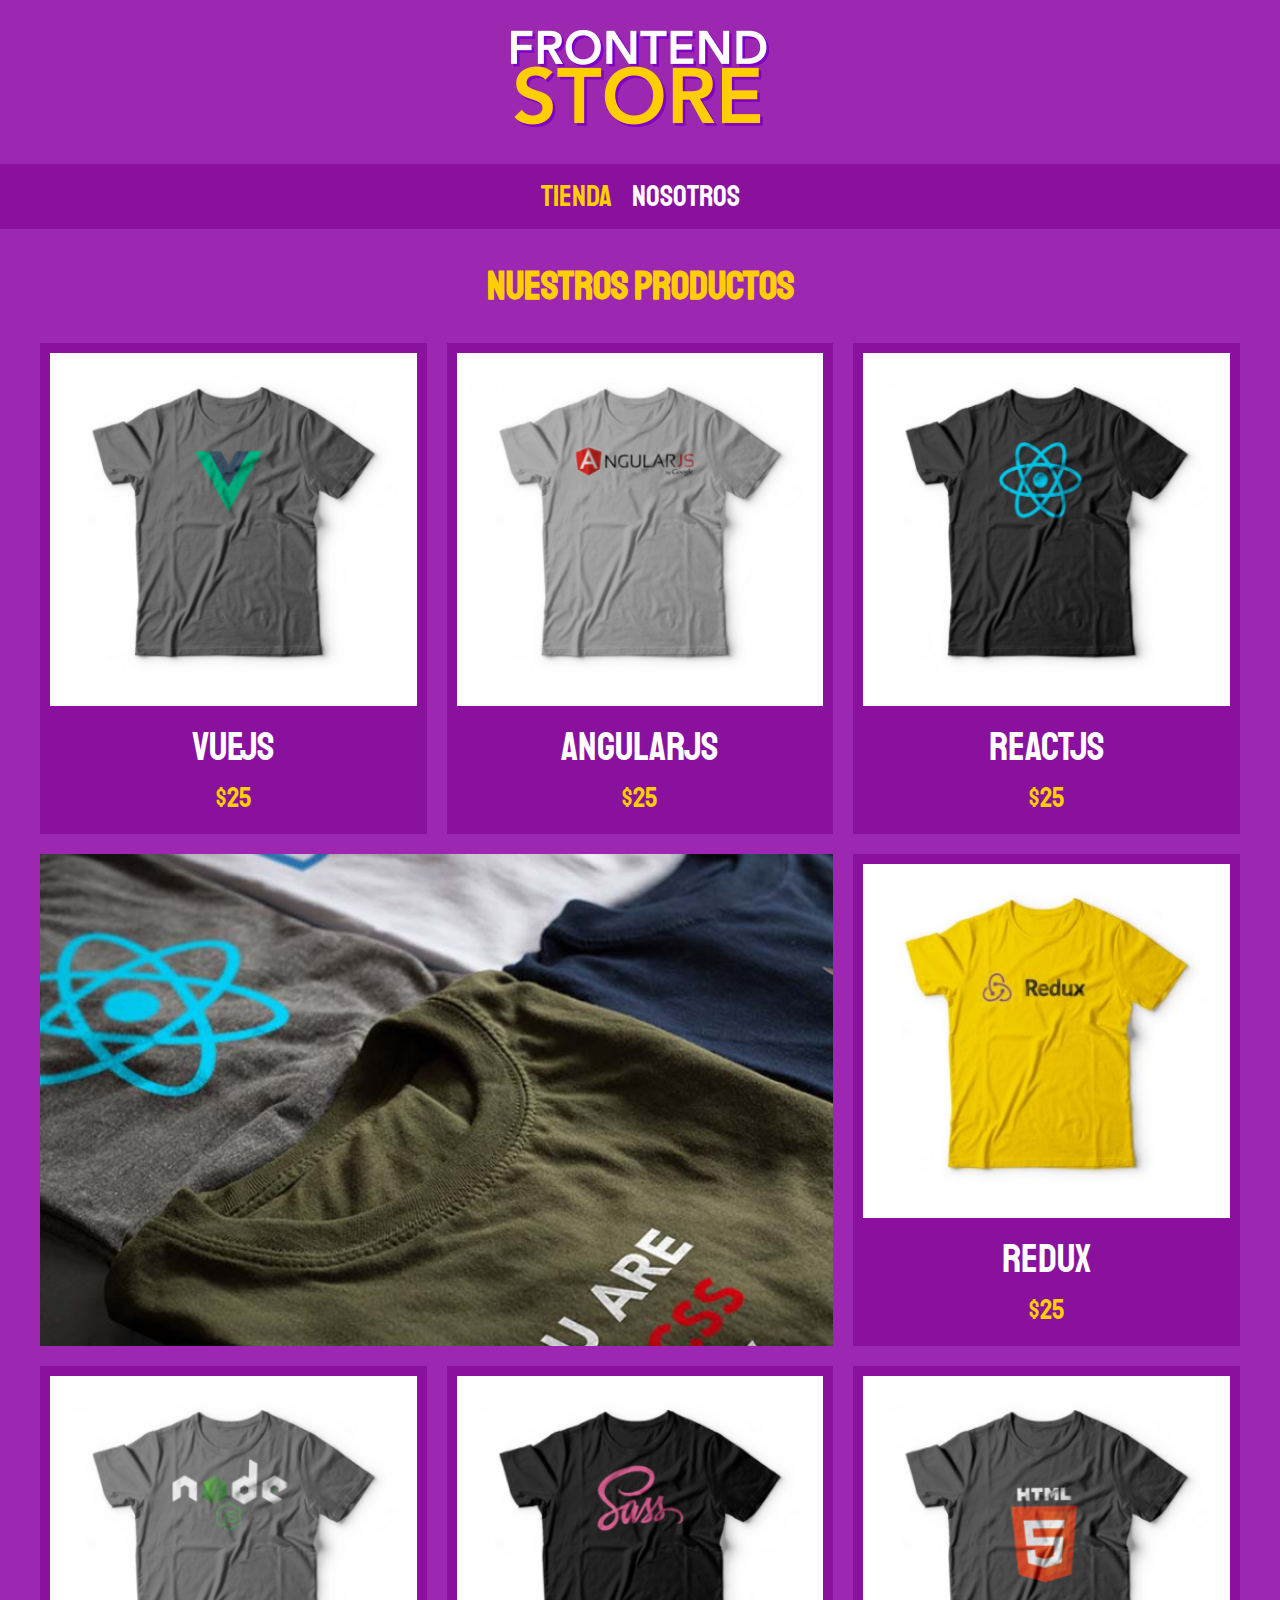
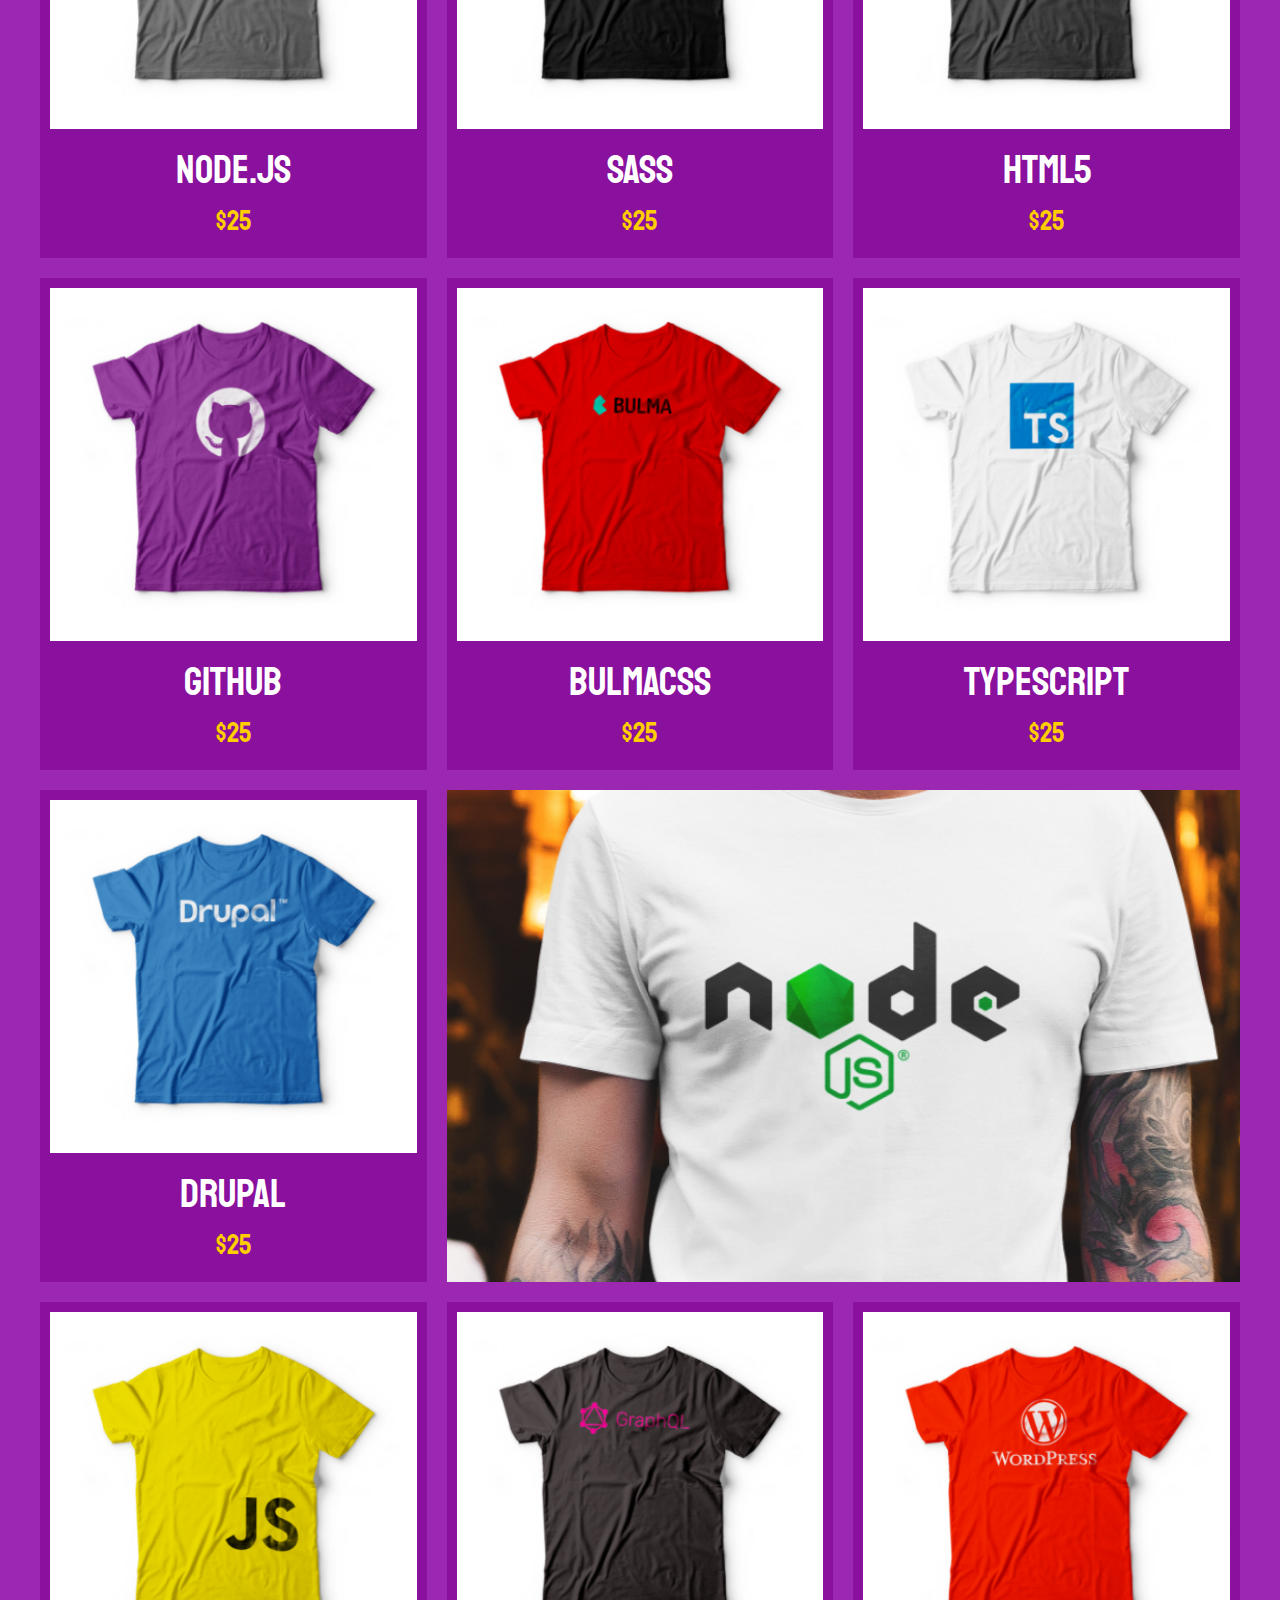
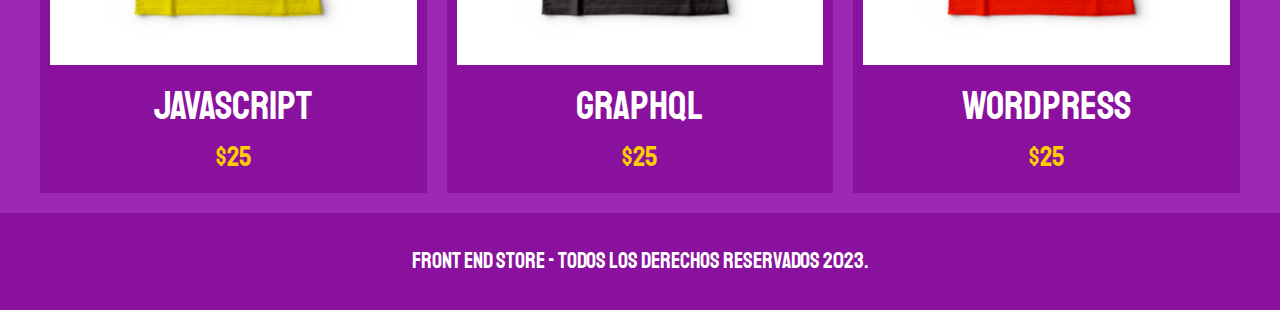
<file: index.html>
<!--Documento index html de la pagina Frontend Store
Author: DalaxDev email:daaparradomo@unal.edu.co-->
<!DOCTYPE html>
<html lang="en">

<head>
  <meta charset="UTF-8">
  <meta http-equiv="X-UA-Compatible" content="IE=edge">
  <meta name="viewport" content="width=device-width, initial-scale=1.0">
  <title>FrontEnd Store</title>
  <link rel="preload" href="css/normalize.css" as="style">
  <link rel="stylesheet" href="css/normalize.css">
  <link rel="preconnect" href="https://fonts.googleapis.com">
  <link rel="preconnect" href="https://fonts.gstatic.com" crossorigin>
  <link href="https://fonts.googleapis.com/css2?family=Staatliches&display=swap" rel="stylesheet">
  <link rel="preload" href="css/style.css" as="style">
  <link rel="stylesheet" href="css/style.css">
</head>

<body>
  <header class="header">
    <a href="index.html">
      <img class="header__logo" src="img/logo.png" alt="Logotipo">
    </a>
  </header>

  <nav class="navegacion">
    <a class="navegacion__enlace navegacion__enlace--activo" href="index.html">Tienda</a>
    <a class="navegacion__enlace" href="nosotros.html">Nosotros</a>
  </nav>

  <main class="contenedor">
    <h1>Nuestros Productos</h1>

    <div class="grid">
      <div class="producto">
        <a href="producto.html">
          <img class="producto__imagen" src="img/1.jpg" alt="imagen camisa">
          <div class="producto__informacion">
            <p class="producto__nombre">VueJS</p>
            <p class="producto__precio">$25</p>
          </div>
        </a>
      </div><!--.producto-->
      <div class="producto">
        <a href="producto.html">
          <img class="producto__imagen" src="img/2.jpg" alt="imagen camisa">
          <div class="producto__informacion">
            <p class="producto__nombre">AngularJS</p>
            <p class="producto__precio">$25</p>
          </div>
        </a>
      </div><!--.producto-->
      <div class="producto">
        <a href="producto.html">
          <img class="producto__imagen" src="img/3.jpg" alt="imagen camisa">
          <div class="producto__informacion">
            <p class="producto__nombre">ReactJS</p>
            <p class="producto__precio">$25</p>
          </div>
        </a>
      </div><!--.producto-->
      <div class="producto">
        <a href="producto.html">
          <img class="producto__imagen" src="img/4.jpg" alt="imagen camisa">
          <div class="producto__informacion">
            <p class="producto__nombre">Redux</p>
            <p class="producto__precio">$25</p>
          </div>
        </a>
      </div><!--.producto-->
      <div class="producto">
        <a href="producto.html">
          <img class="producto__imagen" src="img/5.jpg" alt="imagen camisa">
          <div class="producto__informacion">
            <p class="producto__nombre">Node.js</p>
            <p class="producto__precio">$25</p>
          </div>
        </a>
      </div><!--.producto-->
      <div class="producto">
        <a href="producto.html">
          <img class="producto__imagen" src="img/6.jpg" alt="imagen camisa">
          <div class="producto__informacion">
            <p class="producto__nombre">SASS</p>
            <p class="producto__precio">$25</p>
          </div>
        </a>
      </div><!--.producto-->
      <div class="producto">
        <a href="producto.html">
          <img class="producto__imagen" src="img/7.jpg" alt="imagen camisa">
          <div class="producto__informacion">
            <p class="producto__nombre">HTML5</p>
            <p class="producto__precio">$25</p>
          </div>
        </a>
      </div><!--.producto-->
      <div class="producto">
        <a href="producto.html">
          <img class="producto__imagen" src="img/8.jpg" alt="imagen camisa">
          <div class="producto__informacion">
            <p class="producto__nombre">Github</p>
            <p class="producto__precio">$25</p>
          </div>
        </a>
      </div><!--.producto-->
      <div class="producto">
        <a href="producto.html">
          <img class="producto__imagen" src="img/9.jpg" alt="imagen camisa">
          <div class="producto__informacion">
            <p class="producto__nombre">BulmaCSS</p>
            <p class="producto__precio">$25</p>
          </div>
        </a>
      </div><!--.producto-->
      <div class="producto">
        <a href="producto.html">
          <img class="producto__imagen" src="img/10.jpg" alt="imagen camisa">
          <div class="producto__informacion">
            <p class="producto__nombre">TypeScript</p>
            <p class="producto__precio">$25</p>
          </div>
        </a>
      </div><!--.producto-->
      <div class="producto">
        <a href="producto.html">
          <img class="producto__imagen" src="img/11.jpg" alt="imagen camisa">
          <div class="producto__informacion">
            <p class="producto__nombre">Drupal</p>
            <p class="producto__precio">$25</p>
          </div>
        </a>
      </div><!--.producto-->
      <div class="producto">
        <a href="producto.html">
          <img class="producto__imagen" src="img/12.jpg" alt="imagen camisa">
          <div class="producto__informacion">
            <p class="producto__nombre">JavaScript</p>
            <p class="producto__precio">$25</p>
          </div>
        </a>
      </div><!--.producto-->
      <div class="producto">
        <a href="producto.html">
          <img class="producto__imagen" src="img/13.jpg" alt="imagen camisa">
          <div class="producto__informacion">
            <p class="producto__nombre">GraphQL</p>
            <p class="producto__precio">$25</p>
          </div>
        </a>
      </div><!--.producto-->
      <div class="producto">
        <a href="producto.html">
          <img class="producto__imagen" src="img/14.jpg" alt="imagen camisa">
          <div class="producto__informacion">
            <p class="producto__nombre">Wordpress</p>
            <p class="producto__precio">$25</p>
          </div>
        </a>
      </div><!--.producto-->

      <div class="grafico  grafico--camisas"></div>
      <div class="grafico  grafico--node"></div>
    </div>
  </main>

  <footer class="footer">
    <p class="footer__texto">Front End Store - Todos los derechos Reservados 2023.</p>
  </footer>

</body>

</html>
</file>
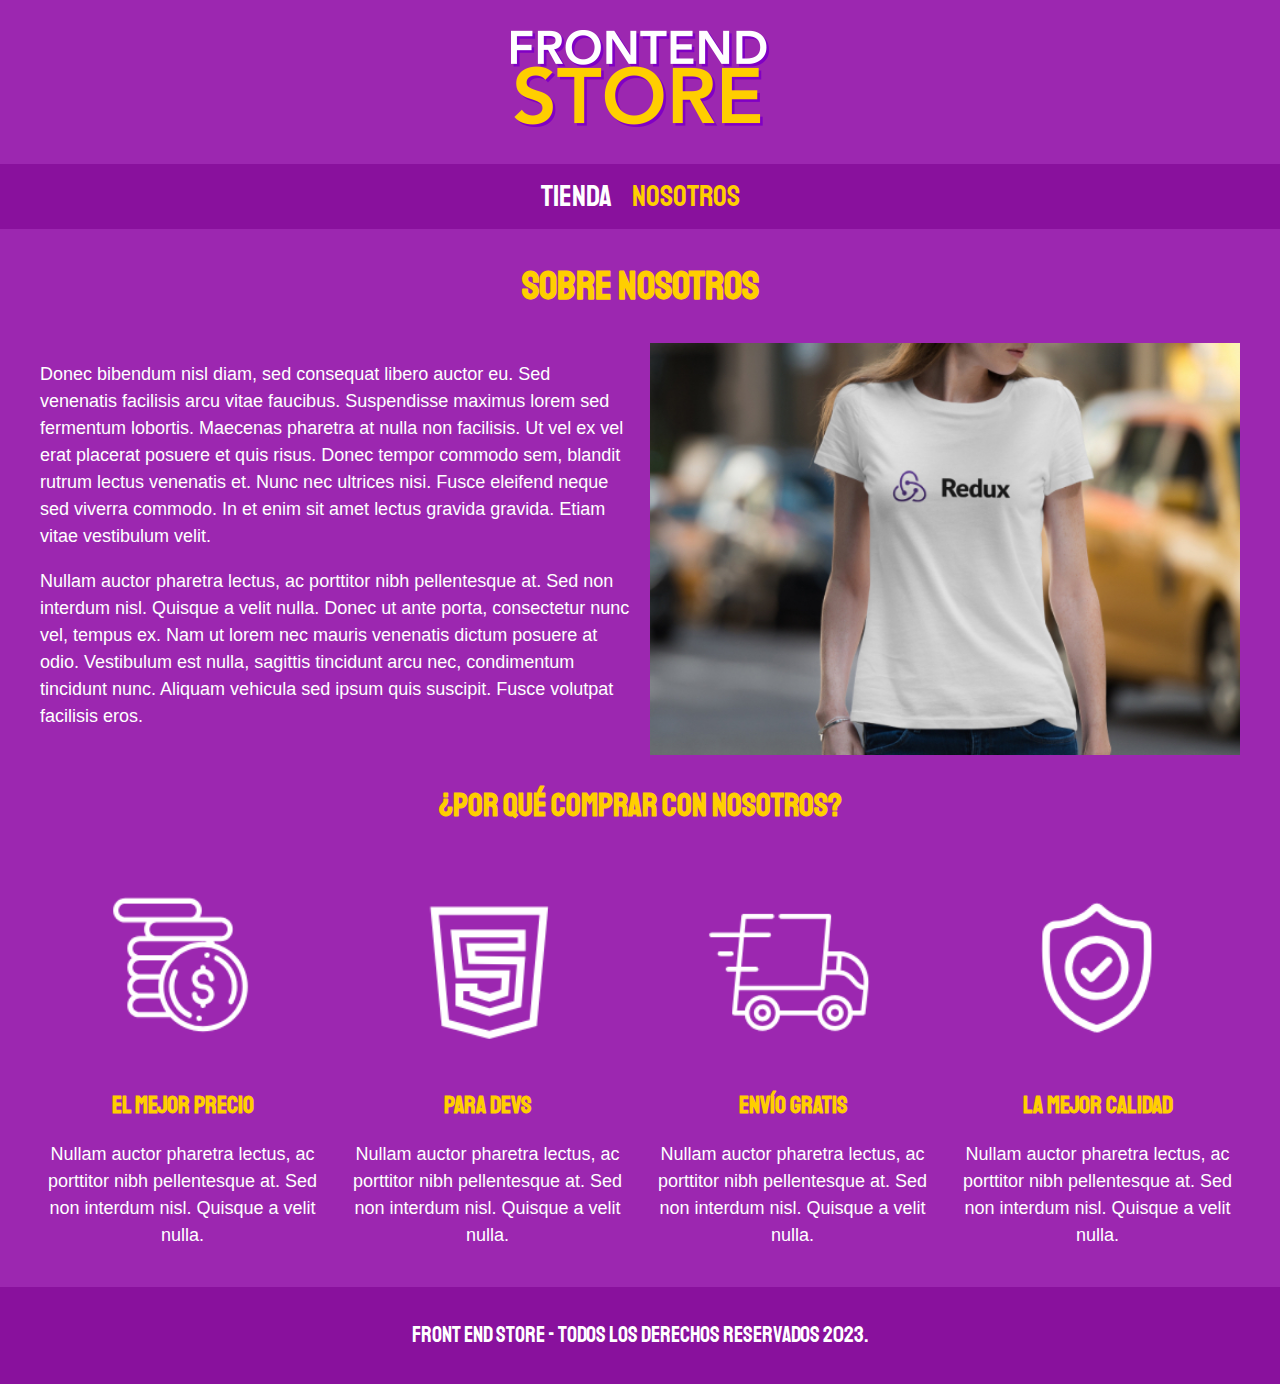
<file: nosotros.html>
<!DOCTYPE html>
<html lang="en">

<head>
  <meta charset="UTF-8">
  <meta http-equiv="X-UA-Compatible" content="IE=edge">
  <meta name="viewport" content="width=device-width, initial-scale=1.0">
  <title>FrontEnd Store</title>
  <link rel="preload" href="css/normalize.css" as="style">
  <link rel="stylesheet" href="css/normalize.css">
  <link rel="preconnect" href="https://fonts.googleapis.com">
  <link rel="preconnect" href="https://fonts.gstatic.com" crossorigin>
  <link href="https://fonts.googleapis.com/css2?family=Staatliches&display=swap" rel="stylesheet">
  <link rel="preload" href="css/style.css" as="style">
  <link rel="stylesheet" href="css/style.css">
</head>

<body>
  <header class="header">
    <a href="index.html">
      <img class="header__logo" src="img/logo.png" alt="Logotipo">
    </a>
  </header>

  <nav class="navegacion">
    <a class="navegacion__enlace" href="index.html">Tienda</a>
    <a class="navegacion__enlace navegacion__enlace--activo" href="nosotros.html">Nosotros</a>
  </nav>

  <main class="contenedor">
    <h1>Sobre Nosotros</h1>

    <div class="nosotros">
      <div class="nosotros__contenido">
        <p>Donec bibendum nisl diam, sed consequat libero auctor eu. Sed venenatis facilisis arcu vitae faucibus.
          Suspendisse maximus lorem sed fermentum lobortis. Maecenas pharetra at nulla non facilisis. Ut vel ex vel erat
          placerat
          posuere et quis risus. Donec tempor commodo sem, blandit rutrum lectus venenatis et. Nunc nec ultrices nisi.
          Fusce eleifend neque sed viverra commodo. In et enim sit amet lectus gravida gravida. Etiam
          vitae
          vestibulum velit.</p>

        <p>Nullam auctor pharetra lectus, ac porttitor nibh pellentesque at. Sed non interdum nisl. Quisque a velit
          nulla.
          Donec ut ante porta, consectetur nunc vel, tempus ex. Nam ut lorem nec mauris venenatis dictum posuere at
          odio.
          Vestibulum est nulla, sagittis tincidunt arcu nec, condimentum tincidunt nunc. Aliquam vehicula sed ipsum quis
          suscipit. Fusce
          volutpat facilisis eros.</p>
      </div>
      <img class="nosotros__imagen" src="img/nosotros.jpg" alt="imagen nosotros">
    </div>
  </main>

  <section class="contenedor comprar">
    <h2 class="comprar__titulo">¿Por qué comprar con nosotros?</h2>
    <div class="bloques">

      <div class="bloque">
        <img class="bloque__imagen" src="img/icono_1.png" alt="por que comprar">
        <h3 class="bloque__titulo">El Mejor Precio</h3>
        <p>Nullam auctor pharetra lectus, ac porttitor nibh pellentesque at. Sed non interdum nisl. Quisque a velit
          nulla.</p>
      </div><!--.bloque-->

      <div class="bloque">
        <img class="bloque__imagen" src="img/icono_2.png" alt="por que comprar">
        <h3 class="bloque__titulo">Para Devs</h3>
        <p>Nullam auctor pharetra lectus, ac porttitor nibh pellentesque at. Sed non interdum nisl. Quisque a velit
          nulla.</p>
      </div><!--.bloque-->

      <div class="bloque">
        <img class="bloque__imagen" src="img/icono_3.png" alt="por que comprar">
        <h3 class="bloque__titulo">Envío Gratis</h3>
        <p>Nullam auctor pharetra lectus, ac porttitor nibh pellentesque at. Sed non interdum nisl. Quisque a velit
          nulla.</p>
      </div><!--.bloque-->

      <div class="bloque">
        <img class="bloque__imagen" src="img/icono_4.png" alt="por que comprar">
        <h3 class="bloque__titulo">La Mejor Calidad</h3>
        <p>Nullam auctor pharetra lectus, ac porttitor nibh pellentesque at. Sed non interdum nisl. Quisque a velit
          nulla.</p>
      </div><!--.bloque-->


    </div><!--.bloques-->
  </section>

  <footer class="footer">
    <p class="footer__texto">Front End Store - Todos los derechos Reservados 2023.</p>
  </footer>

</body>

</html>
</file>
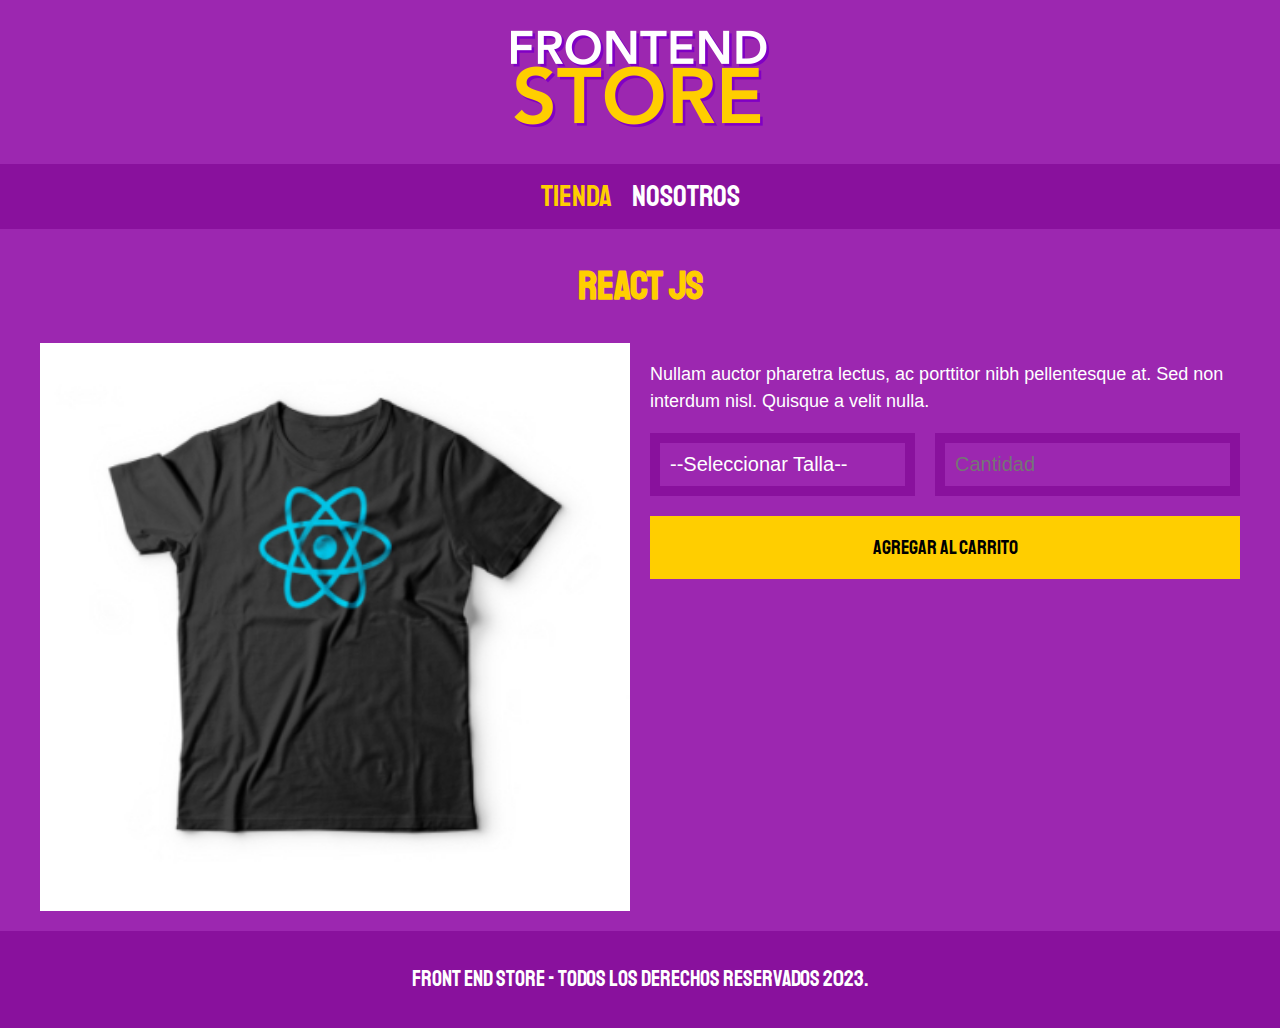
<file: producto.html>
<!DOCTYPE html>
<html lang="en">

<head>
  <meta charset="UTF-8">
  <meta http-equiv="X-UA-Compatible" content="IE=edge">
  <meta name="viewport" content="width=device-width, initial-scale=1.0">
  <title>FrontEnd Store</title>
  <link rel="preload" href="css/normalize.css" as="style">
  <link rel="stylesheet" href="css/normalize.css">
  <link rel="preconnect" href="https://fonts.googleapis.com">
  <link rel="preconnect" href="https://fonts.gstatic.com" crossorigin>
  <link href="https://fonts.googleapis.com/css2?family=Staatliches&display=swap" rel="stylesheet">
  <link rel="preload" href="css/style.css" as="style">
  <link rel="stylesheet" href="css/style.css">
</head>

<body>
  <header class="header">
    <a href="index.html">
      <img class="header__logo" src="img/logo.png" alt="Logotipo">
    </a>
  </header>

  <nav class="navegacion">
    <a class="navegacion__enlace navegacion__enlace--activo" href="index.html">Tienda</a>
    <a class="navegacion__enlace" href="nosotros.html">Nosotros</a>
  </nav>

  <main class="contenedor">
    <h1>React JS</h1>

    <div class="camisa">
      <img class="camisa__imagen" src="img/3.jpg" alt="Imagen del Producto">
      <div class="camisa__contenido">
        <p>Nullam auctor pharetra lectus, ac porttitor nibh pellentesque at. Sed non interdum nisl. Quisque a velit
          nulla.</p>

        <form class="formulario">
          <select class="formulario__campo">
            <option disabled selected>--Seleccionar Talla--</option>
            <option>Chica</option>
            <option>Mediana</option>
            <option>Grande</option>
          </select>
          <input class="formulario__campo" type="number" placeholder="Cantidad" min="1">
          <input class="formulario__submit" type="submit" value="Agregar al Carrito">
        </form>
      </div>
    </div>
  </main>

  <footer class="footer">
    <p class="footer__texto">Front End Store - Todos los derechos Reservados 2023.</p>
  </footer>

</body>

</html>
</file>
<file: css/style.css>
:root {
  --primario: #9c27b0;
  --primarioOscuro: #89119d;
  --secundario: #ffce00;
  --secundarioOscuro: rgb(233, 287, 2);
  --blanco: #fff;
  --negro: #000;
  --fuentePrincipal: "Staatliches", cursive;
}

html {
  box-sizing: border-box;
  font-size: 62.5%;
}
*,
*:before,
*:after {
  box-sizing: inherit;
}

/**Globales**/
body {
  background-color: var(--primario);
  font-size: 1.6rem;
  line-height: 1.5;
}
p {
  font-size: 1.8rem;
  font-family: Arial, Helvetica, sans-serif;
  color: var(--blanco);
}
a {
  text-decoration: none;
}
img {
  width: 100%;
}
.contenedor {
  max-width: 120rem;
  margin: 0 auto;
}
h1,
h2,
h3 {
  text-align: center;
  color: var(--secundario);
  font-family: var(--fuentePrincipal);
}
h1 {
  font-size: 4rem;
}
h2 {
  font-size: 3.2rem;
}
h3 {
  font-size: 2.4rem;
}
/** Header **/
.header {
  display: flex;
  justify-content: center;
}
.header__logo {
  margin: 3rem 0;
}
/** Footer **/
.footer {
  background-color: var(--primarioOscuro);
  padding: 1rem 0;
  margin-top: 2rem;
}
.footer__texto {
  font-family: var(--fuentePrincipal);
  text-align: center;
  font-size: 2.2rem;
}
/** Navegacion **/
.navegacion {
  background-color: var(--primarioOscuro);
  padding: 1rem 0;
  display: flex;
  justify-content: center;
  gap: 2rem;
}
.navegacion__enlace {
  font-family: var(--fuentePrincipal);
  color: var(--blanco);
  font-size: 3rem;
}
.navegacion__enlace--activo,
.navegacion__enlace:hover {
  color: var(--secundario);
}

/** Grid **/
.grid {
  display: grid;
  grid-template-columns: repeat(2, 1fr);
  gap: 2rem;
}
@media (min-width: 768px) {
  .grid {
    grid-template-columns: repeat(3, 1fr);
  }
}

/** Productos **/
.producto {
  background-color: var(--primarioOscuro);
  padding: 1rem;
}

.producto__nombre {
  font-size: 4rem;
}
.producto__precio {
  font-size: 2.8rem;
  color: var(--secundario);
}
.producto__nombre,
.producto__precio {
  font-family: var(--fuentePrincipal);
  margin: 1rem 0;
  text-align: center;
  line-height: 1.2;
}

/** Graficos **/
.grafico {
  min-height: 30rem;
  background-repeat: no-repeat;
  background-size: cover;
  grid-column: 1/3;
}
.grafico--camisas {
  grid-row: 2 / 3;
  background-image: url(../img/grafico1.jpg);
}
.grafico--node {
  background-image: url(../img/grafico2.jpg);
  grid-row: 8 / 9;
}

@media (min-width: 768px) {
  .grafico--node {
    grid-row: 5 / 6;
    grid-column: 2 / 4;
  }
}
/** Nosotros **/
.nosotros {
  display: grid;
  grid-template-rows: repeat(2, auto);
}
@media (min-width: 768px) {
  .nosotros {
    grid-template-columns: repeat(2, 1fr);
    column-gap: 2rem;
  }
}
.nosotros__imagen {
  grid-row: 1 / 2;
}
@media (min-width: 768px) {
  .nosotros__imagen {
    grid-column: 2 / 3;
  }
}

/** Bloques **/
.bloques {
  display: grid;
  grid-template-columns: repeat(2, 1fr);
  gap: 2rem;
}
@media (min-width: 768px) {
  .bloques {
    grid-template-columns: repeat(4, 1fr);
  }
}
.bloque {
  text-align: center;
}
.bloque__titulo {
  margin: 0;
}

/** Pagina del Producto **/

@media (min-width: 768px) {
  .camisa {
    display: grid;
    grid-template-columns: repeat(2, 1fr);
    column-gap: 2rem;
  }
}

.formulario {
  display: grid;
  grid-template-columns: repeat(2, 1fr);
  gap: 2rem;
}
.formulario__campo {
  border: 1rem solid var(--primarioOscuro);
  background-color: var(--primario);
  color: var(--blanco);
  font-size: 2rem;
  font-family: Arial, Helvetica, sans-serif;
  padding: 1rem;
  appearance: none;
}
.formulario__submit {
  background-color: var(--secundario);
  border: none;
  font-size: 2rem;
  font-family: var(--fuentePrincipal);
  padding: 2rem;
  transition: background-color 0.3s ease;
  grid-column: 1 / 3;
}
.formulario__submit:hover {
  cursor: pointer;
  background-color: var(--secundarioOscuro);
}
</file>
